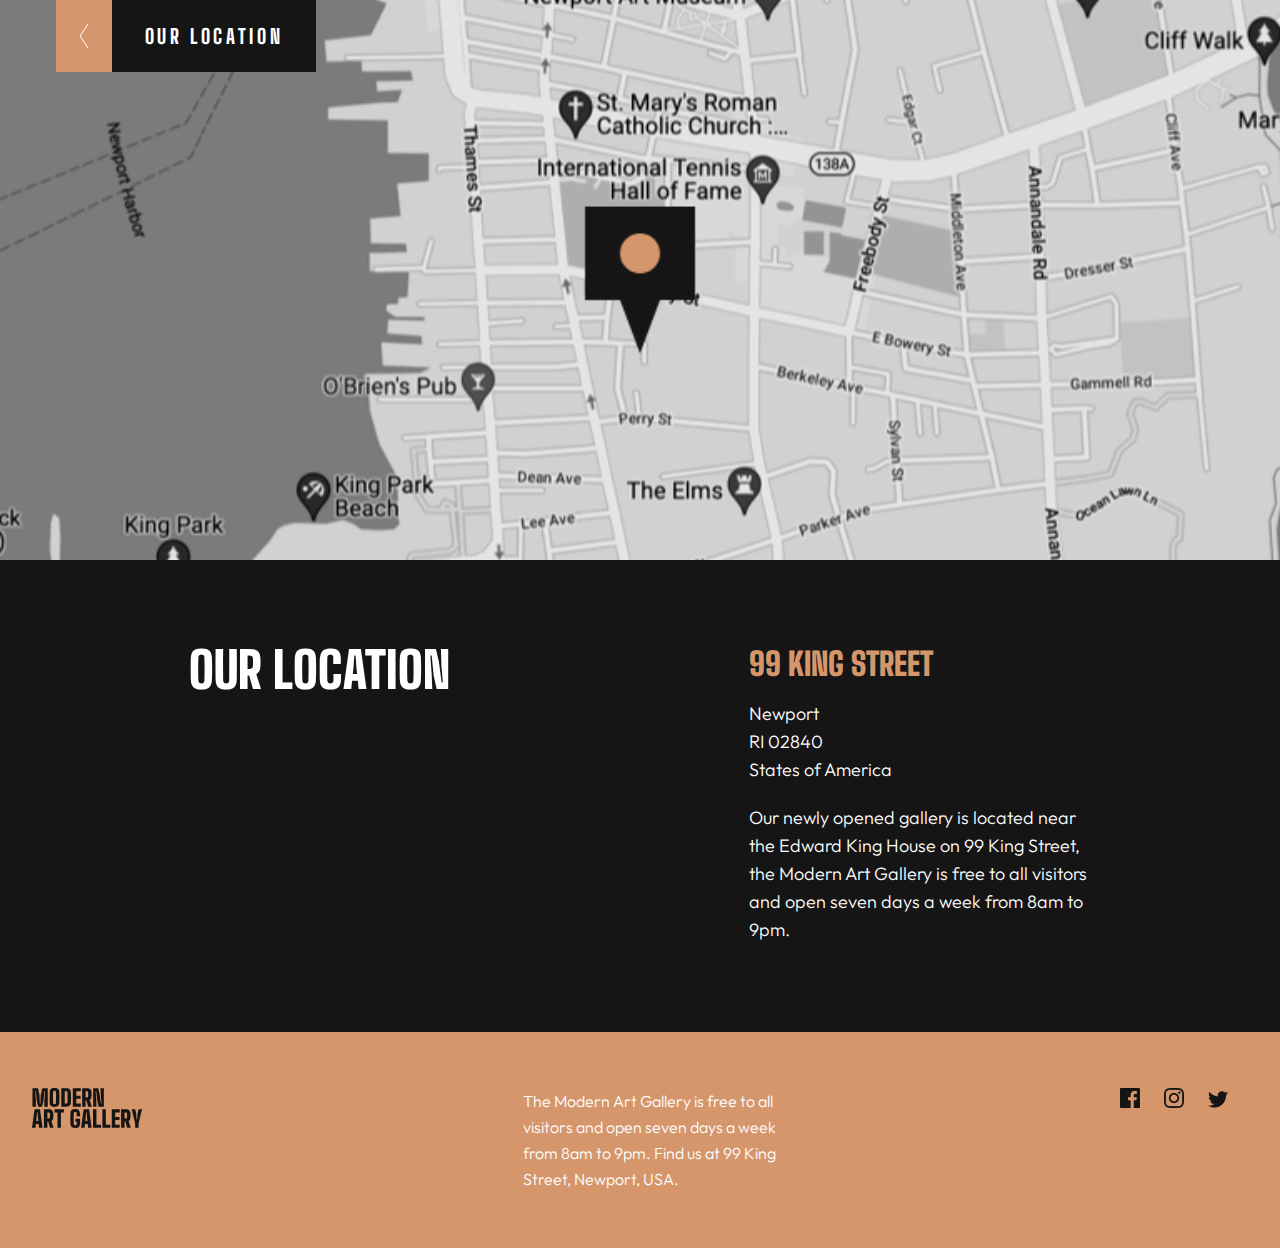
<file: location.html>
<!DOCTYPE html>
<html>
  <head>  
    <meta charset="utf-8">
    <meta name="viewport" content="width=device-width, initial-scale=1" />  
    <meta http-equiv="X-UA-Compatible" content="IE=edge" />
    <link rel="icon" href="assets/favicon-32x32.png"/>
    <title>art-gallery-website</title>
    <link rel="stylesheet" href="location.css"/>
  </head>
  <body>
    <header>
      <div class="map">
        <div class="mainpage-button">
          <a href="index.html"  target="iframe_a">
            <div class="text-wrapper" >
              <span>OUR LOCATION</span>
            </div>
            <div class="img-wrapper">
              <img src="assets/icon-arrow-left.svg" alt="icon-arrow-left">
            </div>
          </a>
        </div>
      </div>
    </header>
    <section class="location">
      <h1>OUR LOCATION</h1>
      <div class="adress">
        <h2>99 King Street</h2>
        <p>Newport <br> RI 02840 <br> States of America</p>
        <p class="description">Our newly opened gallery is located near the Edward King House on 99 King Street, the Modern Art Gallery is free to all visitors and open seven days a week from 8am to 9pm.</p>
      </div>
    </section>
    <footer>
      <img id="logo-light" src="assets/logo-dark.svg" alt="modern-art">
      <p>The Modern Art Gallery is free to all visitors and open seven days a week from 8am to 9pm. Find us at 99 King Street, Newport, USA.</p>
      <div class="social-medias">
        <img src="assets/fbicon2.png" alt="facebook-icon">
        <img src="assets/instaicon2.png" alt="instagram-icon">
        <img src="assets/twiticon2.png" alt="icon-twitter">
      </div>
    </footer>
  </body>
</html>
</file>
<file: location.css>
@import url('https://fonts.googleapis.com/css2?family=Big+Shoulders+Display');
@import url('https://fonts.googleapis.com/css2?family=Outfit');
/* general styling */

* {
    margin: 0;
    padding: 0;
    box-sizing: border-box;
    font-style: normal;
}
a {
    text-decoration: none;
}
/* styles for header and it's elements */
header {
    display: flex;
    justify-content: center;
    align-items: center;
}
.map {
    width: 100vw;
    height: 550px;
    background-image: url(assets/mobile/image-map.png);
    background-repeat: no-repeat;
    background-position: center;
    background-size: cover;
}
.mainpage-button {
    width: 260px;
    height: 72px;
}
.text-wrapper {
    width: 204px;
    height: 72px;
    float: right;
    font-weight: 800;
    font-size: 20px;
    line-height: 24px;
    letter-spacing: 3.636px;
    font-family: 'Big Shoulders Display';
    background-color: #151515;
    color: #FFFFFF;
}
.img-wrapper {
    width: 56px;
    height: 72px;
    float: left;
    background-color: #D5966C;
}
.img-wrapper, .text-wrapper {
    display: flex;
    justify-content: center;
    align-items: center;
}
.mainpage-button:hover .text-wrapper{
    background-color: #D5966C;
    transition: 0.25s linear 0.25s;
}
.mainpage-button:hover .img-wrapper{
    background-color: #151515;
    transition: 0.25s linear 0.25s;
}
/* styles for main container and its elements  */
.location {
    background-color:#151515;
    padding: 48px 16px 56px 16px;
}
h1 {
    font-weight: 900;
    font-size: 50px;
    line-height: 45px;
    text-transform: uppercase;
    color: #FFFFFF;
    font-family: 'Big Shoulders Display';
}
h2 {
    font-weight: 900;
    font-size: 32px;
    line-height: 32px;
    text-transform: uppercase;
    color:  #D5966C;
    font-family: 'Big Shoulders Display';
    margin: 48px 0 20px 0;
}
.description {
    margin-top: 20px ;
    max-width: 343px;
}
p {
    font-weight: 300;
    font-size: 18px;
    line-height: 28px;
    color: #FFFFFF;
    font-family: 'Outfit';
}
/* styles for footer */

footer {
    height: 336px;
    padding: 32px;
}

footer > img {
    margin-right: 64px;
} 
footer p {
    max-width: 311px;
    margin: 38px 0 38px 0;
    font-weight: 300;
    font-size: 16px;
    line-height: 26px;
}

footer .social-medias img {
    margin-right: 20px;
}
footer p {
    font-weight: 300;
    font-family: 'Outfit';
}
footer {
    width: 100%;
    background-color:  #D5966C;
}
.social-medias img {
    color: #151515;
}

@media only screen and (min-width:768px) {
    /* styles for footer */
    .map {
        height: 559.5px;
        background-image: url(assets/tablet/image-map.png);
    }
    .mainpage-button {
        margin-left: 56px;
    }
    /* styles for main container */
    .location {
        display: flex;
        justify-content: space-around;
        align-items: flex-start;
        padding: 88px 39px;
    }
    h2 {
        margin-top: unset;
    }

    /* styles for footer */
    footer {
        display: flex;
        align-items: flex-start;
        justify-content: space-between;
        padding-top: 56px;
        height: 216px;
    }
    footer p {
        max-width: 281px;
        margin-top: 0 ;
    }
}

@media only screen and (min-width:1440px) {
    .map {
        height: 642px;
        background-image: url(assets/desktop/image-map.png);
    }
    .mainpage-button {
        margin-left: 156px;
    }
    h1 {
        font-size: 70px;
        line-height: 70px;
    }
    h2 {
        font-size: 36px;
        line-height: 36px;
    }
    p {
        font-size: 22px;
        line-height: 32px;
    }
}
</file>
